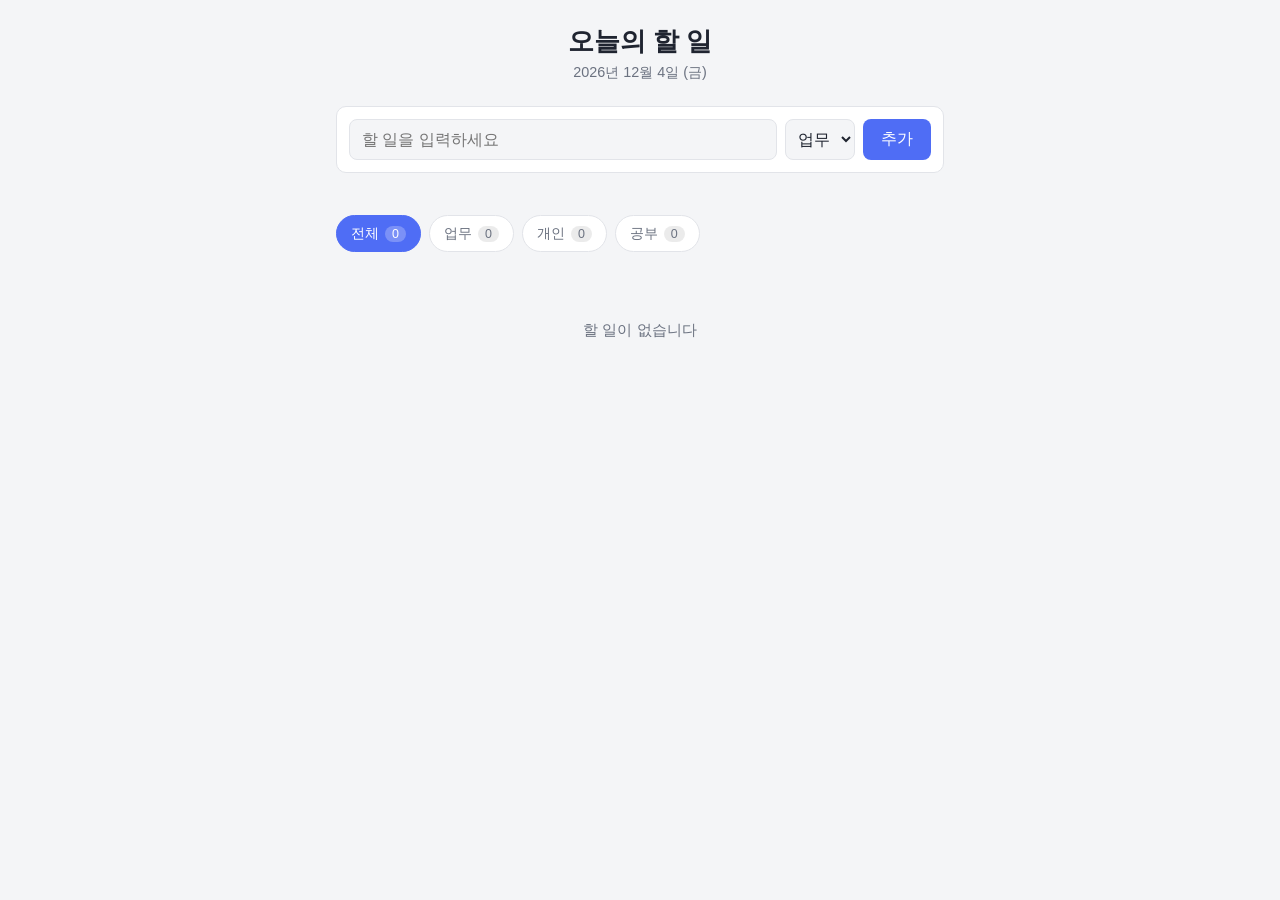
<file: index.html>
<!DOCTYPE html>
<html lang="ko">
<head>
<meta charset="UTF-8">
<meta name="viewport" content="width=device-width, initial-scale=1.0">
<title>오늘의 할 일</title>
<link rel="stylesheet" href="style.css">
</head>
<body>
  <div class="app">
    <header class="header">
      <h1>오늘의 할 일</h1>
      <p class="today-date" id="todayDate"></p>
    </header>

    <form class="input-area" id="taskForm">
      <label for="taskInput" class="visually-hidden">할 일 내용</label>
      <input
        type="text"
        id="taskInput"
        name="taskInput"
        placeholder="할 일을 입력하세요"
        autocomplete="off"
      >

      <label for="categorySelect" class="visually-hidden">카테고리 선택</label>
      <select id="categorySelect" name="categorySelect" aria-label="카테고리 선택">
        <option value="work">업무</option>
        <option value="personal">개인</option>
        <option value="study">공부</option>
      </select>

      <button type="submit" id="addBtn" aria-label="할 일 추가">추가</button>
    </form>
    <p class="input-error" id="inputError" role="alert" aria-live="polite"></p>

    <nav class="filter-area" id="filterArea" aria-label="카테고리 필터">
      <button type="button" class="filter-btn active" data-filter="all" aria-pressed="true">
        전체 <span class="filter-count" id="count-all">0</span>
      </button>
      <button type="button" class="filter-btn" data-filter="work" aria-pressed="false">
        업무 <span class="filter-count" id="count-work">0</span>
      </button>
      <button type="button" class="filter-btn" data-filter="personal" aria-pressed="false">
        개인 <span class="filter-count" id="count-personal">0</span>
      </button>
      <button type="button" class="filter-btn" data-filter="study" aria-pressed="false">
        공부 <span class="filter-count" id="count-study">0</span>
      </button>
    </nav>

    <main class="list-area">
      <ul class="task-list" id="taskList" aria-live="polite"></ul>
      <p class="empty-state" id="emptyState" hidden>할 일이 없습니다</p>
    </main>
  </div>

  <script src="app.js"></script>
</body>
</html>
</file>
<file: style.css>
* {
  box-sizing: border-box;
}

:root {
  --color-bg: #f4f5f7;
  --color-surface: #ffffff;
  --color-border: #e2e4e9;
  --color-text: #1f2430;
  --color-text-muted: #6b7280;
  --color-primary: #4f6df5;
  --color-primary-dark: #3a55d9;
  --color-danger: #e5484d;
  --color-danger-dark: #c93b3f;

  --color-work: #4f6df5;
  --color-work-bg: #e8ecff;
  --color-personal: #17a673;
  --color-personal-bg: #e2f7ee;
  --color-study: #d9822b;
  --color-study-bg: #fbebd6;

  --radius: 10px;
}

body {
  margin: 0;
  font-family: -apple-system, BlinkMacSystemFont, "Segoe UI", Roboto, "Apple SD Gothic Neo",
    "Noto Sans KR", sans-serif;
  background: var(--color-bg);
  color: var(--color-text);
}

.visually-hidden {
  position: absolute;
  width: 1px;
  height: 1px;
  padding: 0;
  margin: -1px;
  overflow: hidden;
  clip: rect(0, 0, 0, 0);
  white-space: nowrap;
  border: 0;
}

.app {
  max-width: 640px;
  margin: 0 auto;
  padding: 24px 16px 64px;
}

/* Header */
.header {
  text-align: center;
  margin-bottom: 24px;
}

.header h1 {
  margin: 0 0 4px;
  font-size: 1.6rem;
}

.today-date {
  margin: 0;
  color: var(--color-text-muted);
  font-size: 0.9rem;
}

/* Input area */
.input-area {
  display: flex;
  gap: 8px;
  background: var(--color-surface);
  padding: 12px;
  border-radius: var(--radius);
  border: 1px solid var(--color-border);
  flex-wrap: wrap;
}

.input-area input[type="text"] {
  flex: 1 1 200px;
  min-width: 0;
  padding: 10px 12px;
  font-size: 1rem;
  border: 1px solid var(--color-border);
  border-radius: 8px;
  background: var(--color-bg);
  color: var(--color-text);
}

.input-area input[type="text"]:focus,
.input-area select:focus,
.input-area button:focus {
  outline: 2px solid var(--color-primary);
  outline-offset: 1px;
}

.input-area select {
  padding: 10px 8px;
  font-size: 1rem;
  border: 1px solid var(--color-border);
  border-radius: 8px;
  background: var(--color-bg);
  color: var(--color-text);
}

.input-area button {
  padding: 10px 18px;
  font-size: 1rem;
  border: none;
  border-radius: 8px;
  background: var(--color-primary);
  color: #fff;
  cursor: pointer;
  white-space: nowrap;
}

.input-area button:hover {
  background: var(--color-primary-dark);
}

.input-error {
  color: var(--color-danger);
  font-size: 0.85rem;
  min-height: 1.2em;
  margin: 6px 4px 0;
}

/* Filter area */
.filter-area {
  display: flex;
  gap: 8px;
  margin: 20px 0 12px;
  flex-wrap: wrap;
}

.filter-btn {
  padding: 8px 14px;
  border: 1px solid var(--color-border);
  border-radius: 999px;
  background: var(--color-surface);
  color: var(--color-text-muted);
  font-size: 0.9rem;
  cursor: pointer;
  display: inline-flex;
  align-items: center;
  gap: 6px;
}

.filter-btn:hover {
  border-color: var(--color-primary);
  color: var(--color-text);
}

.filter-btn.active {
  background: var(--color-primary);
  border-color: var(--color-primary);
  color: #fff;
}

.filter-count {
  font-size: 0.78rem;
  background: rgba(0, 0, 0, 0.08);
  border-radius: 999px;
  padding: 1px 7px;
  min-width: 1.4em;
  text-align: center;
}

.filter-btn.active .filter-count {
  background: rgba(255, 255, 255, 0.25);
}

/* List area */
.list-area {
  margin-top: 8px;
}

.task-list {
  list-style: none;
  margin: 0;
  padding: 0;
  display: flex;
  flex-direction: column;
  gap: 8px;
}

.task-item {
  display: flex;
  align-items: center;
  gap: 10px;
  background: var(--color-surface);
  border: 1px solid var(--color-border);
  border-radius: var(--radius);
  padding: 10px 12px;
}

.task-checkbox {
  width: 20px;
  height: 20px;
  flex-shrink: 0;
  cursor: pointer;
  accent-color: var(--color-primary);
}

.task-text {
  flex: 1 1 auto;
  min-width: 0;
  word-break: break-word;
  cursor: pointer;
}

.task-item.completed .task-text {
  text-decoration: line-through;
  color: var(--color-text-muted);
}

.task-category {
  flex-shrink: 0;
  font-size: 0.75rem;
  padding: 3px 9px;
  border-radius: 999px;
  font-weight: 600;
  white-space: nowrap;
}

.task-category.work {
  color: var(--color-work);
  background: var(--color-work-bg);
}

.task-category.personal {
  color: var(--color-personal);
  background: var(--color-personal-bg);
}

.task-category.study {
  color: var(--color-study);
  background: var(--color-study-bg);
}

.task-actions {
  display: flex;
  gap: 6px;
  flex-shrink: 0;
}

.task-actions button {
  border: 1px solid var(--color-border);
  background: var(--color-bg);
  color: var(--color-text-muted);
  border-radius: 6px;
  padding: 6px 10px;
  font-size: 0.85rem;
  cursor: pointer;
}

.task-actions button:hover {
  color: var(--color-text);
  border-color: var(--color-primary);
}

.task-actions .delete-btn:hover {
  color: #fff;
  background: var(--color-danger);
  border-color: var(--color-danger);
}

/* Edit mode */
.task-item.editing {
  align-items: flex-start;
}

.edit-text-input,
.edit-category-select {
  padding: 8px 10px;
  font-size: 0.95rem;
  border: 1px solid var(--color-border);
  border-radius: 6px;
  background: var(--color-bg);
  color: var(--color-text);
}

.edit-text-input {
  flex: 1 1 auto;
  min-width: 0;
}

/* Empty state */
.empty-state {
  text-align: center;
  color: var(--color-text-muted);
  padding: 40px 16px;
  font-size: 0.95rem;
}

/* Responsive */
@media (max-width: 480px) {
  .app {
    padding: 16px 12px 48px;
  }

  .input-area {
    flex-direction: column;
  }

  .input-area select,
  .input-area button {
    width: 100%;
  }

  .task-item {
    flex-wrap: wrap;
  }

  .task-actions {
    width: 100%;
    justify-content: flex-end;
  }

  .filter-area {
    justify-content: space-between;
  }

  .filter-btn {
    flex: 1 1 auto;
    justify-content: center;
  }
}
</file>
